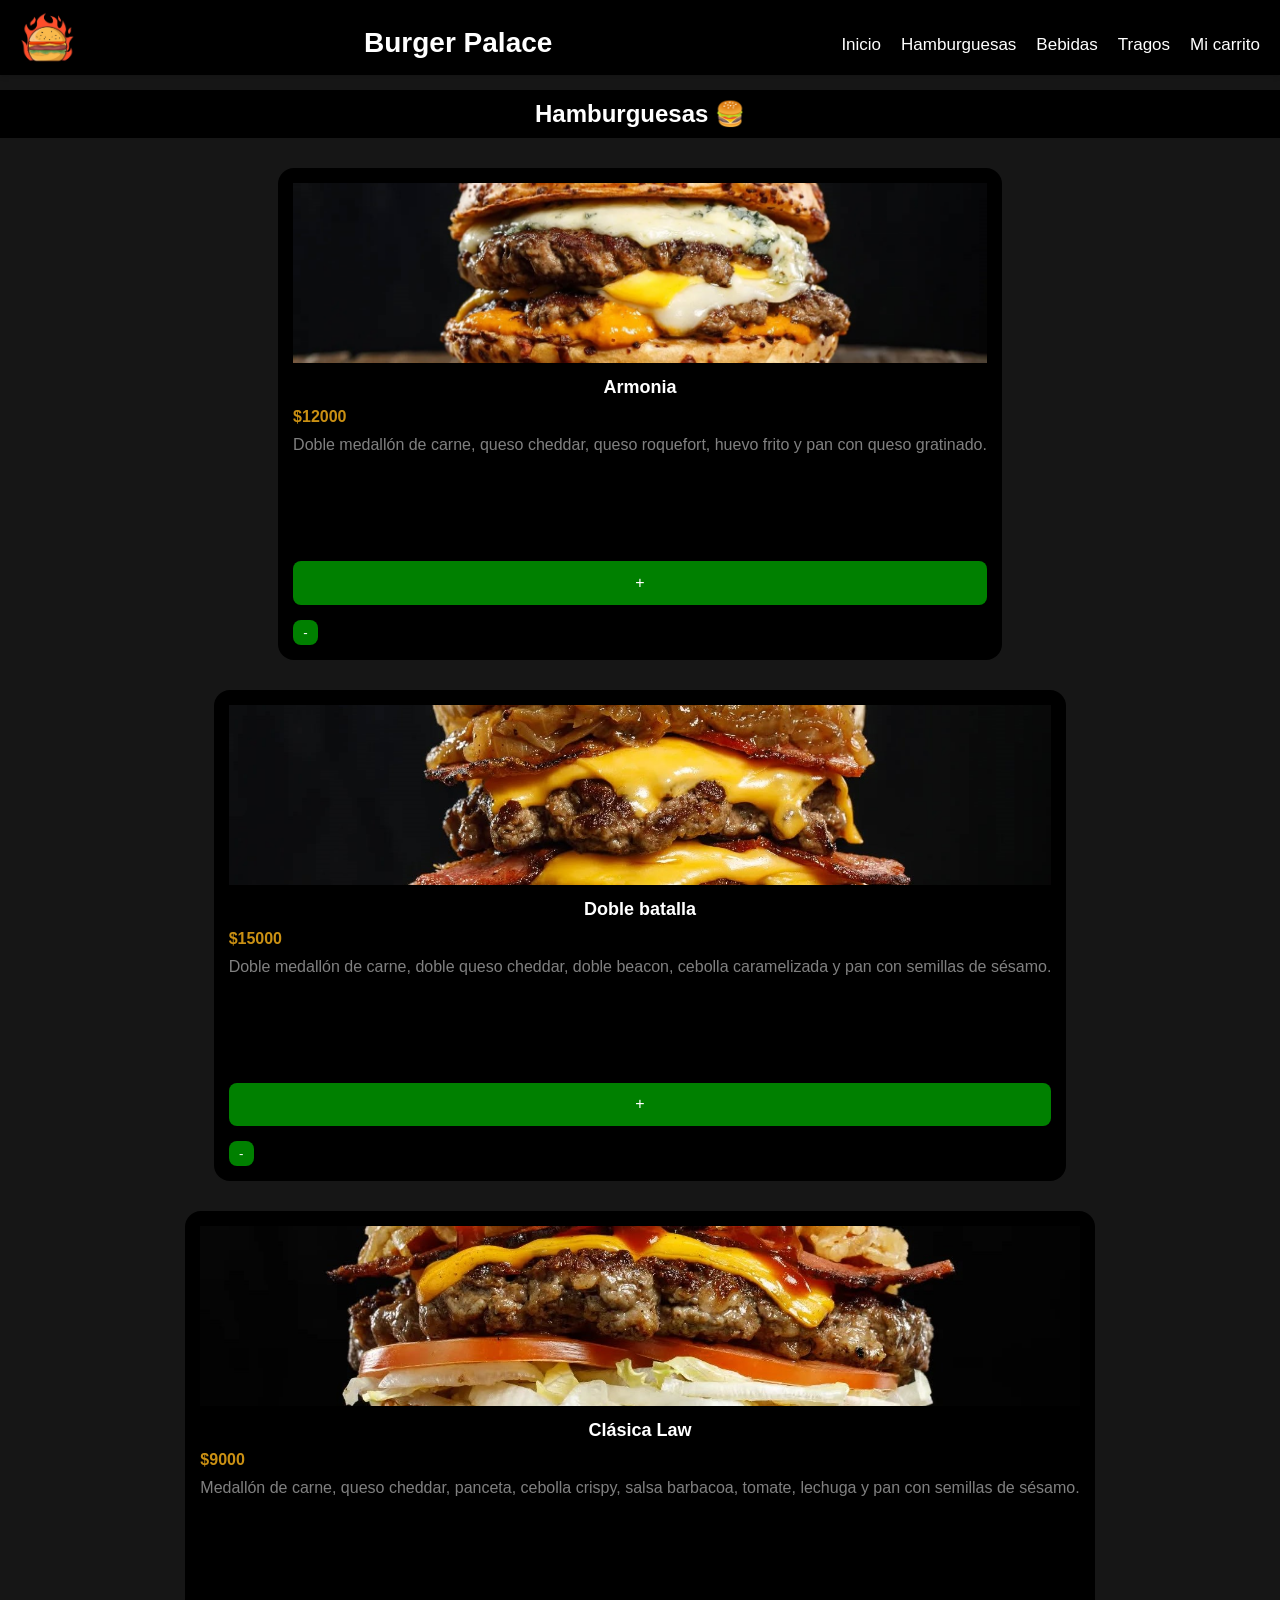
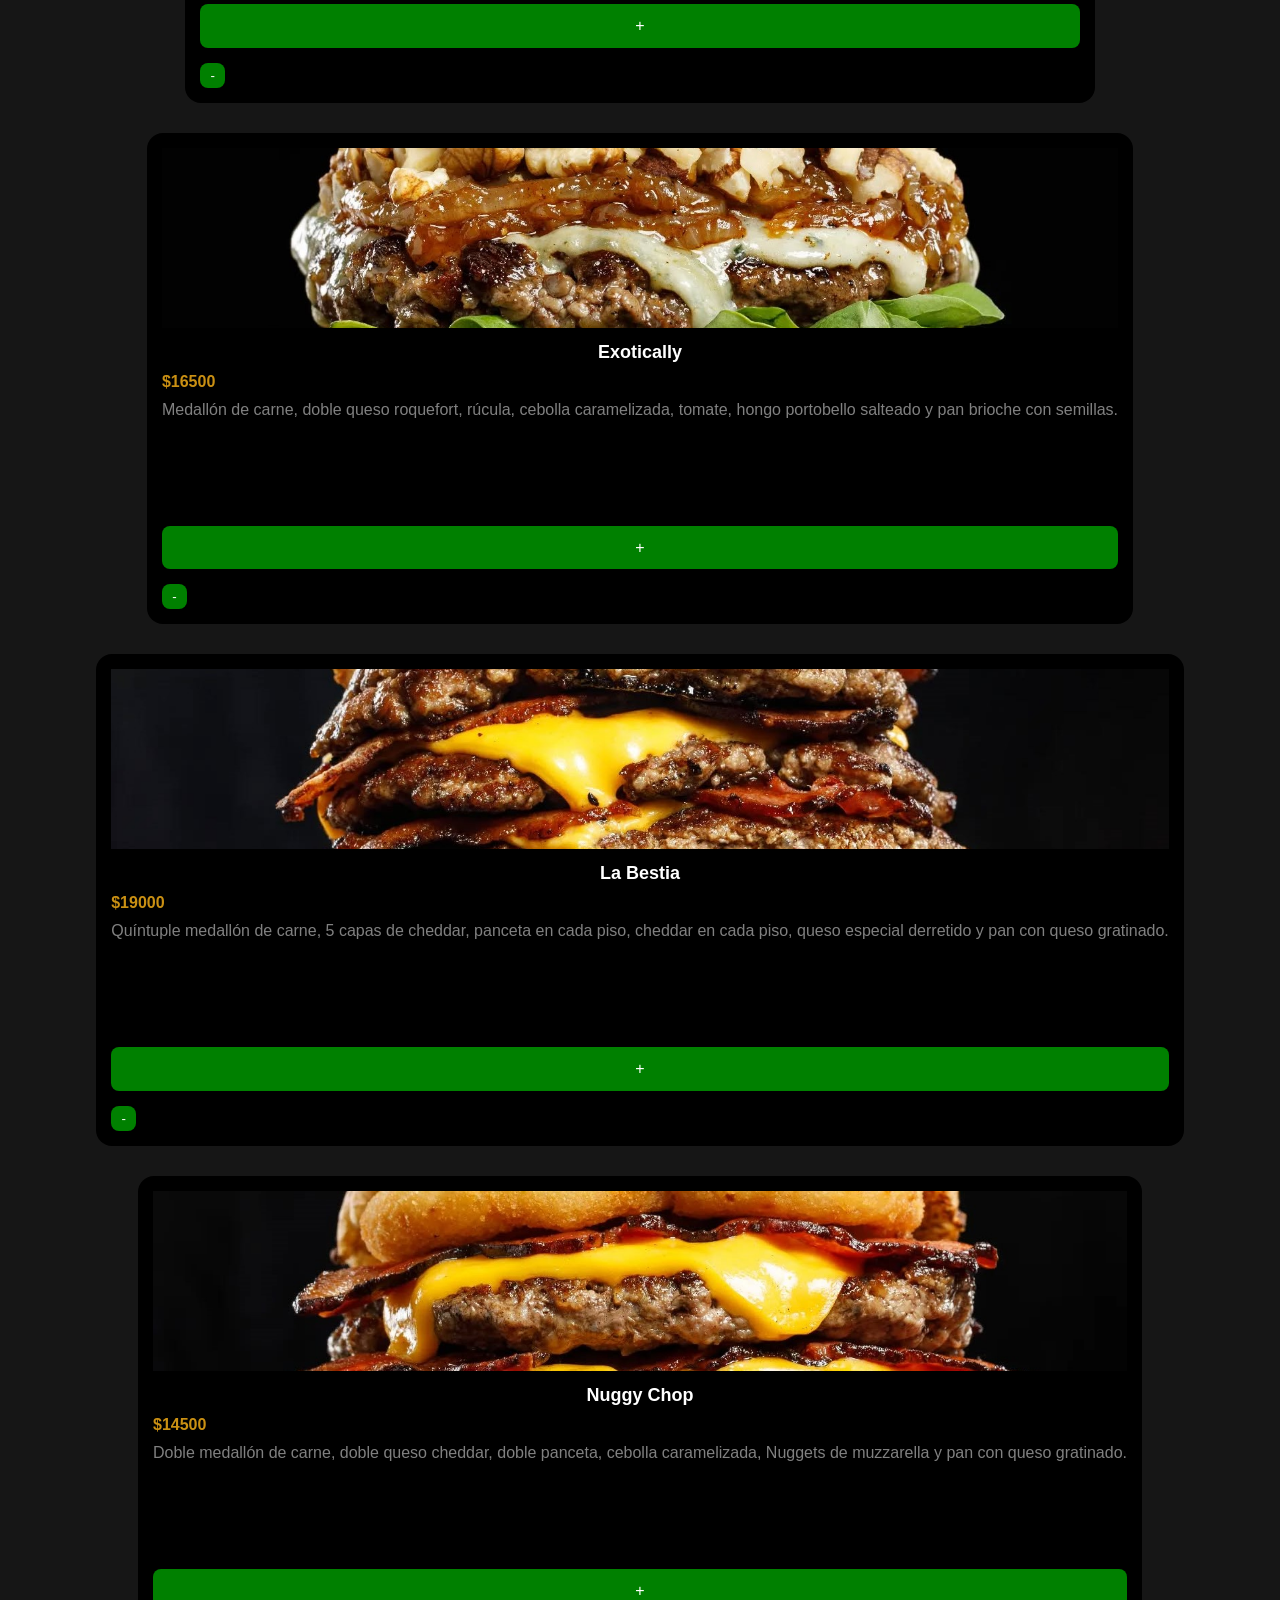
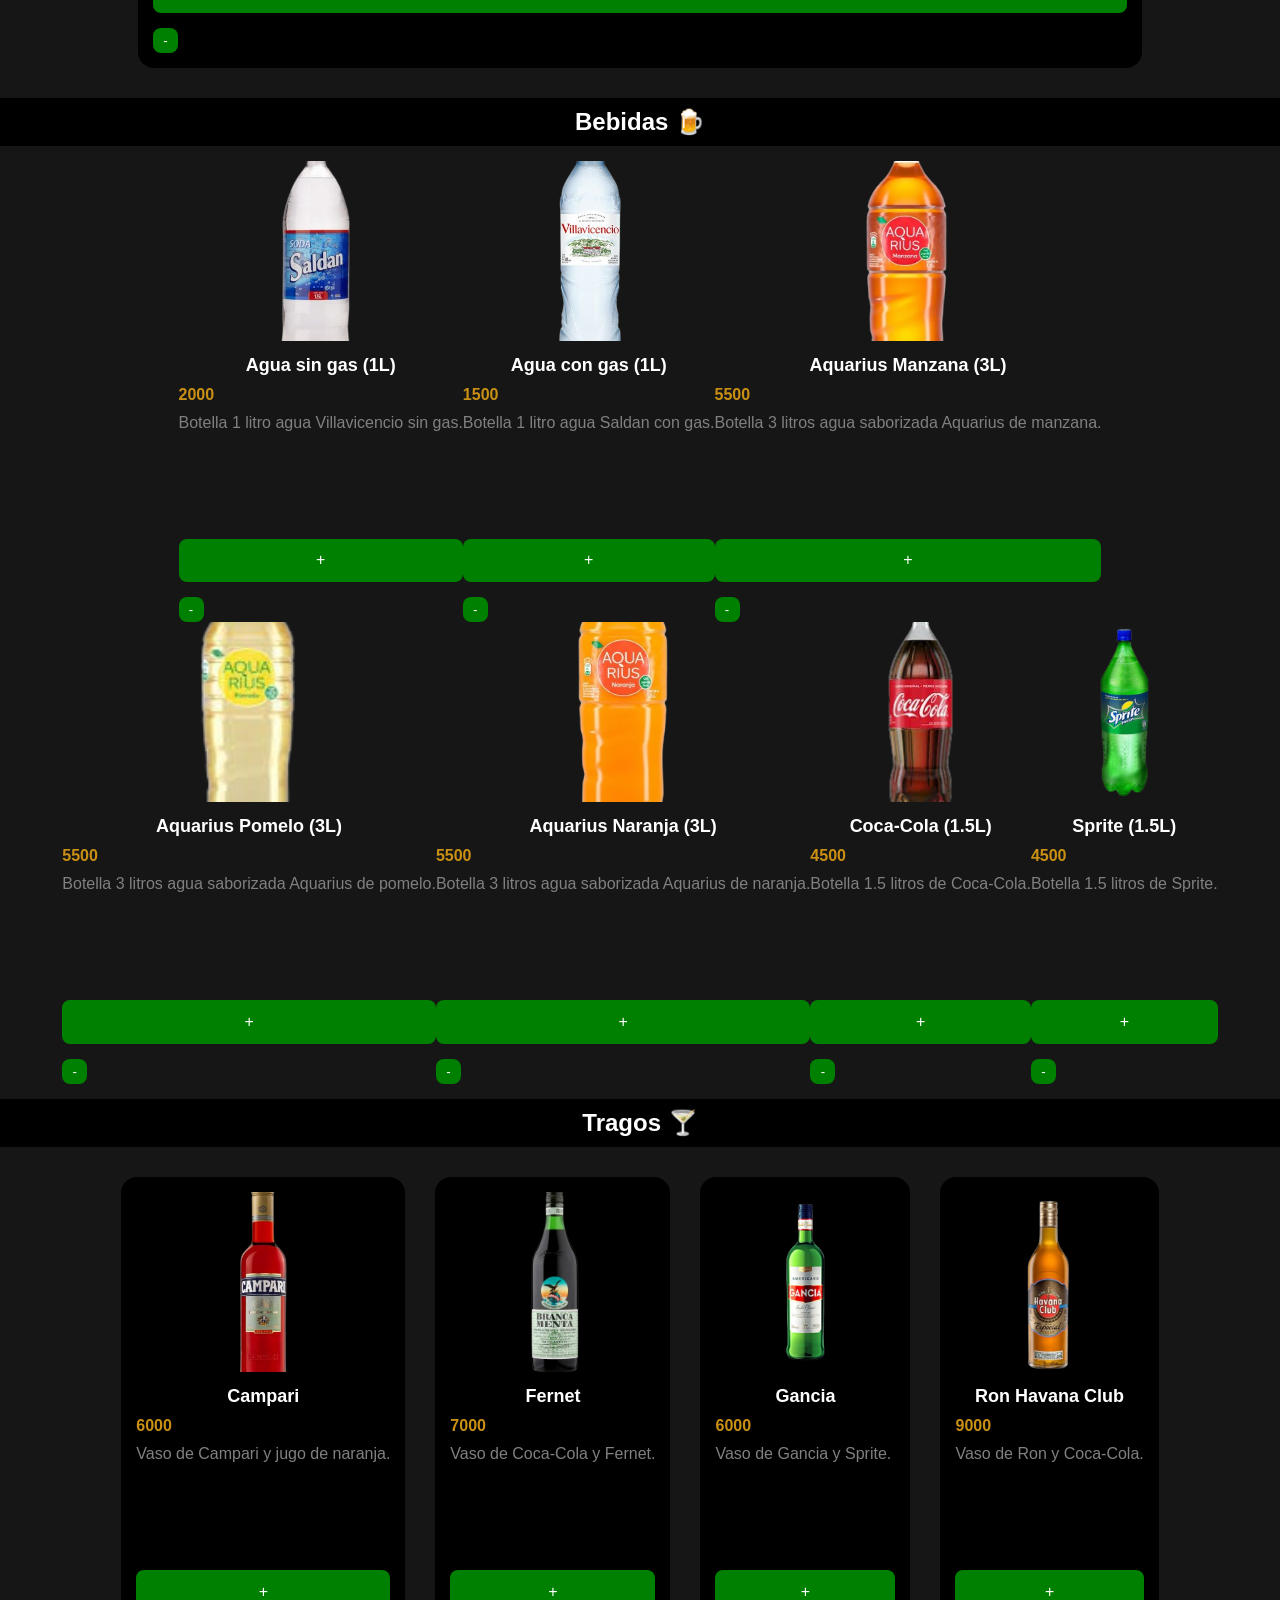
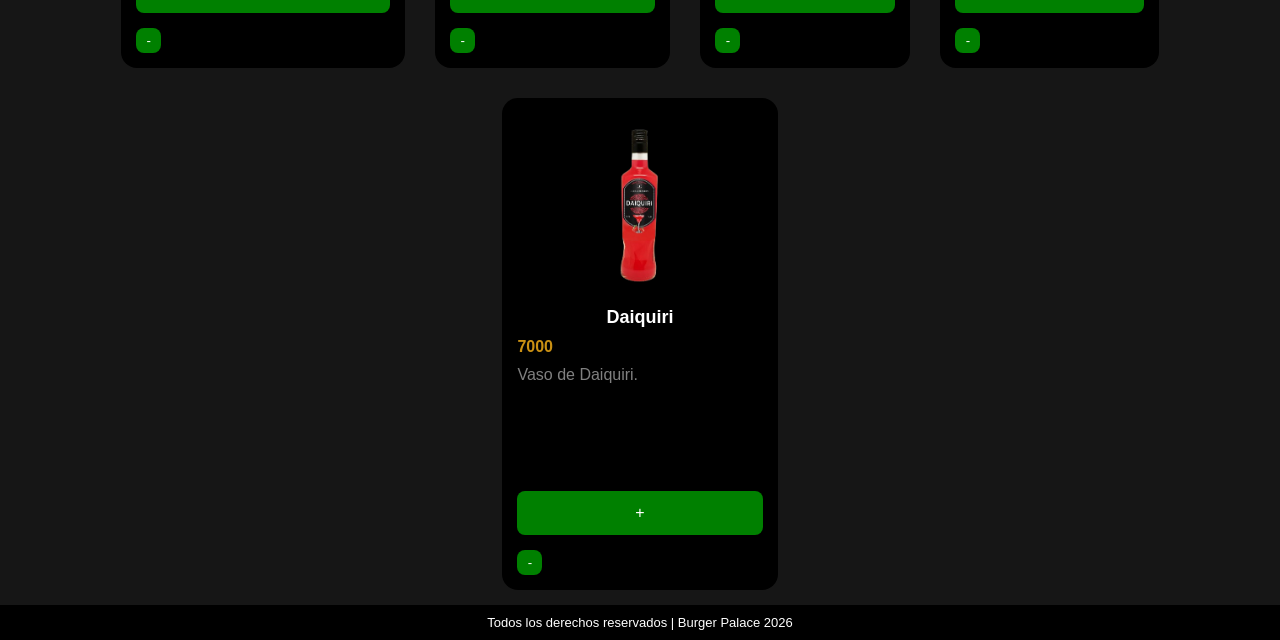
<file: index.html>
<!DOCTYPE html>
<html lang="es">

<head>
    <meta charset="UTF-8" />
    <meta name="viewport" content="width=device-width, initial-scale=1.0" />
    <title>Burger Palace | Menú</title>

    <!-- Importacion de GoogleFonts -->
    <link rel="preconnect" href="https://fonts.googleapis.com">
    <link rel="preconnect" href="https://fonts.gstatic.com" crossorigin>
    <link
        href="https://fonts.googleapis.com/css2?family=Newsreader:ital,opsz,wght@0,6..72,200..800;1,6..72,200..800&display=swap"
        rel="stylesheet">

    <!-- Seteo de icono -->
    <link rel="icon" href="/assets/icono.png">

    <!-- Importacion de archivo CSS (Estilos) -->
    <link rel="stylesheet" href="./index.css">

</head>

<body>

    <!-- Encabezado -->
    <header>
        <img id="icono-principal" src="./assets/icono.png" alt="Logo Hamburguesería" />
        <h1 id="titulo-principal">Burger Palace</h1>

        <nav id="listado-opciones">
            <a href="">Inicio</a>
            <a href="#hamburguesas">Hamburguesas</a>
            <a href="#bebidas">Bebidas</a>
            <a href="#tragos">Tragos</a>
            <a href="./pages/carrito/carrito.html">Mi carrito</a>
        </nav>
    </header>

    <!-- Contenido principal de la pagina -->
    <main>
        <!-- Seccion de Hamburguesas -->
        <section id="hamburguesas">
            <h2 class="h2-separador">Hamburguesas 🍔</h2>
            <ul id="listado-hamburguesas"> </ul>
        </section>

        <!-- Seccion de Bebidas -->
        <section id="bebidas">
            <h2 class="h2-separador">Bebidas 🍺</h2>
            <ul id="listado-bebidas"></ul>
        </section>

        <!-- Seccion de Tragos -->
        <section id="tragos">
            <h2 class="h2-separador">Tragos 🍸</h2>
            <ul id="listado-tragos"></ul>
        </section>
    </main>

    <footer>
        <p>Todos los derechos reservados | Burger Palace 2026</p>
    </footer>

    <script src="./index.js"></script>
</body>
</html>
</file>
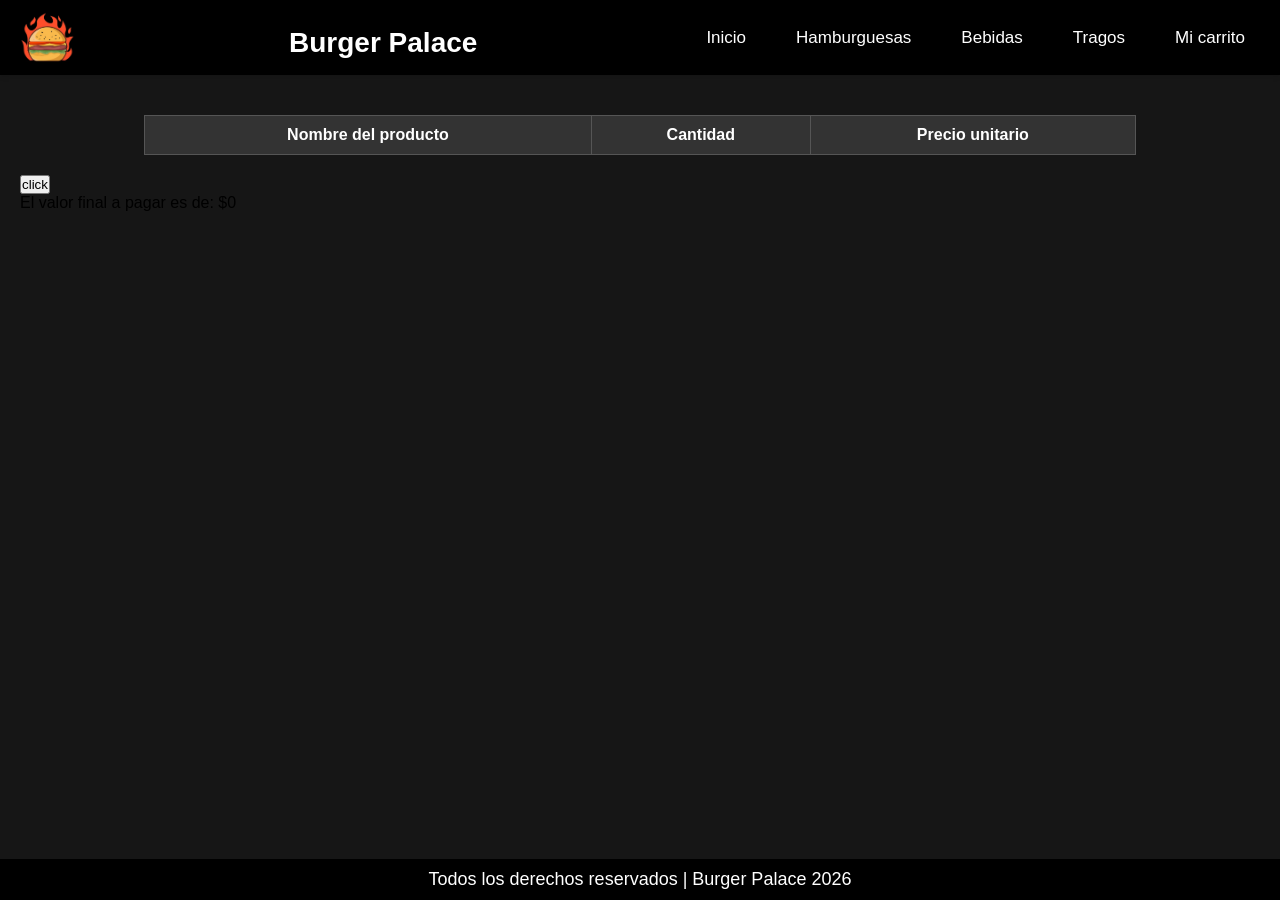
<file: pages/carrito/carrito.html>
<!DOCTYPE html>
<html lang="es">

<head>
    <meta charset="UTF-8" />
    <meta name="viewport" content="width=device-width, initial-scale=1.0" />
    <title>Burger Palace | Mi Carrito</title>

    <!-- Importacion de GoogleFonts -->
    <link rel="preconnect" href="https://fonts.googleapis.com">
    <link rel="preconnect" href="https://fonts.gstatic.com" crossorigin>
    <link
        href="https://fonts.googleapis.com/css2?family=Newsreader:ital,opsz,wght@0,6..72,200..800;1,6..72,200..800&display=swap"
        rel="stylesheet">

    <!-- Seteo de icono -->
    <link rel="icon" href="/assets/icono.png">

    <!-- Importacion de archivo CSS (Estilos) -->
    <link rel="stylesheet" href="./carrito.css">

</head>

<body>

    <!-- Encabezado -->
    <header>
        <img id="icono-principal" src="../../assets/icono.png" alt="Logo Hamburguesería" />
        <h1 id="titulo-principal">Burger Palace</h1>

        <nav id="listado-opciones">
            <a href="../../index.html">Inicio</a>
            <a href="../../index.html#hamburguesas">Hamburguesas</a>
            <a href="../../index.html#bebidas">Bebidas</a>
            <a href="../../index.html#tragos">Tragos</a>
            <a href="./carrito.html">Mi carrito</a>
        </nav>
    </header>

    <main>
        <table>
    <thead>
        <tr>
            <th>Nombre del producto</th>
            <th>Cantidad</th>
            <th>Precio unitario</th>
        </tr>
    </thead>
    <tbody id="tabla-carrito">
    </tbody>   
    </table> 
    <input type="button" value="click" onclick="limpiarCarrito()" >
    <p id="total"> Total a pagar </p>
    </main>

    

    <footer>
        <p>Todos los derechos reservados | Burger Palace 2026</p>
    </footer>

    <script src="./carrito.js"></script>
</body>
</html>
</file>
<file: index.css>
/* --- Estilos generales --- */
* {
    margin: 0;
    padding: 0;
    box-sizing: border-box;
}

body {
    font-family: 'Trebuchet MS', 'Lucida Sans Unicode', 'Lucida Grande', 'Lucida Sans', Arial, sans-serif;
    font-optical-sizing: auto;
    background-color: #161616; 
}

ul {
    padding: 0px;
}

li {
    list-style: none;
}

/* --- Estilos Header (encabezado) --- */
header {
    display: flex;
    padding: 10px 20px;
    box-shadow: 0 2px 5px #0000001a;
    background-color: #000000; 
    justify-content: space-between;
    align-items: center;

}

#icono-principal {
    width: 55px;
    height: 55px;
}

#titulo-principal {
    color: white;
    font-size: 28px;
    display: flex;
    justify-content: center;
    align-items: center;
    padding-top: 10px;
    margin-left: 15px;
    margin-right: 15px;
}

#listado-opciones {
    display: flex;
    align-items: center;
    height: 55px;
    padding-top: 15px;
    gap: 20px; 
}

a {
    text-decoration: none;
    color: white;
    font-size: 17px;
    transition: color 0.3s;
}

a:hover {
    color: #FF7B00;

}

/* --- Estilos Main (contenido) --- */
.h2-separador {
    background-color: black;
    padding: 10px;
    color: white;
    margin-top: 15px;
    margin-bottom: 15px;
    text-align: center;
} 

.seccion-controls {
    display: flex;
    gap: 15px;
    justify-content: center;
    margin-bottom: 20px;
    flex-wrap: wrap;
}

.input-busqueda {
    padding: 0.8rem 1.2rem; 
    border-radius: 8px;
    font-size: 1rem;
    border: 1px solid #ccc; 
    max-width: 400px;
    flex-grow: 1;

}

.btn-ordenar {
    background-color: #FF7B00;
    color: white; 
    padding: 0.8rem 1.2rem;
    border-radius: 8px;
    border: none; 
    font-size: 1rem;
    cursor: pointer; 
    transition: background-color 0.3s;

}
#listado-hamburguesas,
#listado-bebidas,
#listado-tragos {
    display: flex;
    justify-content: center;
    flex-wrap: wrap;
}

.li-hamburguesa {
    background-color: #000000;
    padding: 15px; 
    margin: 15px; 
    border-radius: 16px;

}

.li-bebida {
    background-color: #000000;
    padding: 15px;
    margin: 15px; 
    border-radius: 16px;
 } 

.li-tragos {
    background-color: #000000;
    padding: 15pX; 
    margin: 15px; 
    border-radius: 16px;
}

.img-producto {
    width: 100%;
    height: 180px; 
    object-fit: cover;

}

.nombre-producto {
    font-weight: 600;
    margin-top: 10px;
    margin-bottom: 10px;
    font-size: 18px;
    text-align: center;
    color: white; 

}

.precio-producto {
    font-weight: 600;
    margin-bottom: 10px;
    color: #ca9013; 
}

.descripcion-producto {
    min-height: 110px;
    max-height: 110px;
    color: #808080; 
    overflow: hidden; 

 }

.btn-sumar-a-carrito {
    padding: 0.8rem 1.2rem;
    margin: 15px auto 0;
    background-color: green;
    border-radius: 8px;
    border: none;
    color: white;
    cursor: pointer;
    display: block; 
    font-size: 1rem;
    transition: background-color 0.3s; 
    width: 100%;
}

.btn-sumar-a-carrito:hover {
    background-color: darkgreen;
}

.btn-restar-a-carrito {
    padding: 5px;
    margin-top: 15px;
    background-color: green;
    border-radius: 8px;
    border: none;
    width: 25px;
    color: white;
    cursor: pointer;
}

footer {
    color: white;
    text-align: center;
    padding: 10px;
    font-size: 13px;
    background-color: #000000; 
}
</file>
<file: pages/carrito/carrito.css>
/* --- Estilos generales --- */
* {
    margin: 0;
    padding: 0;
    box-sizing: border-box;
}

body {
    font-family: 'Trebuchet MS', 'Lucida Sans Unicode', 'Lucida Grande', 'Lucida Sans', Arial, sans-serif;
    font-optical-sizing: auto;
    background-color: #161616;
    min-height: 100vh;
    display: flex;
    flex-direction: column;

}

ul {
    padding: 0px;
}

li {
    list-style: none;
}

/* --- Estilos Header (encabezado) --- */
header {
    display: flex;
    background-color: #fff;
    padding: 10px 20px;
    box-shadow: 0 2px 5px #0000001a;
    background-color: #000000; 
    box-shadow: 0 2px 5px #0000001a;
    justify-content: space-between;
    align-items: center;

}

#icono-principal {
    width: 55px;
    height: 55px;
}

#titulo-principal {
    color: white;
    font-size: 28px;
    display: flex;
    justify-content: center;
    align-items: center;
    padding-top: 10px;
    margin-left: 15px;
    margin-right: 15px;
}

#listado-opciones {
    display: flex;
    align-items: center;
    gap: 20px; 
}

a {
    margin-left: 15px;
    margin-right: 15px;
    text-decoration: none;
    color: white;
    font-size: 17px; 
    transition: color 0.3s;

}

a:hover {
    color: #FF7B00;

}
 
/* --- Estilos Main (contenido) --- */
main
{
    flex: 1; 
    padding: 20px;
}

h2 {
    color: white; 
    text-align: center;
    margin: 20px 0; 
}
table {
    width: 80%;
    margin: 20px auto;
    border-collapse: collapse;
    color: white; 
    background-color: #222;

}
thead {
    background-color: #333;

}
th
{
    font-weight: 600;
}

th , td
{
    border: 1px solid #555;
        padding: 10px;
        text-align: center;
}

.btn-limpiar-carrito {
    padding: 10px 20px;
    background-color: red;
    border-radius: 8px;
    border: none;
    color: white;
    cursor: pointer;
    margin: 20px auto;
    transition: background-color 0.3s;
    display: block;
} 

.btn-limpiar-carrito:hover {
    background-color: darkred;
}

.btn-accion {
    width: 35px;
    height: 35px;
    padding: 5px; 
    font-size: 1.2rem;
    border: none;
    border-radius: 4px;
    cursor: pointer; 
    transition: background-color 0.3s;

}

.btn-agregar {
    background-color: green;
    color:white; 
    margin-right: 5px;

}
.btn-agregar:hover {
    background-color: darkgreen;

}

.btn-eliminar {
    background-color: red;
    color: white; 

}

.btn-eliminar:hover {
    background-color: darkgreen;

}


#valor-final
{
    background-color: black;    
    color: white;
    border-radius: 16px;
    padding: 10px;
    margin: 20px 0; 
    text-align: center;
    font-size: 1.2rem;
}

footer {
    color: white;
    text-align: center;
    padding: 10px;
    font-size: 18px;
    background-color: #000000;
    margin-top: auto;
}
</file>
